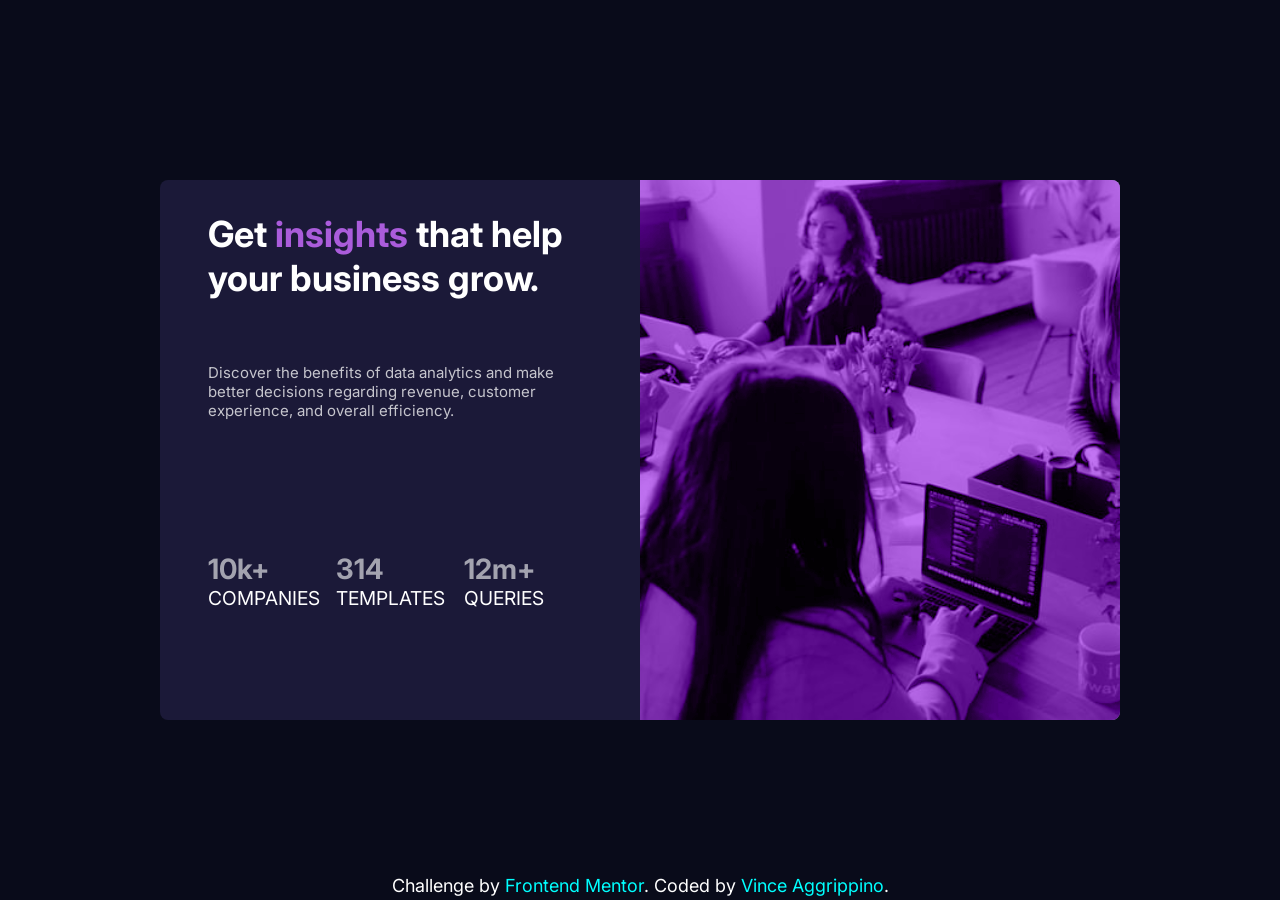
<file: index.html>
<!DOCTYPE html>
<html lang="en">

<head>
    <meta charset="UTF-8">
    <meta name="viewport" content="width=device-width, initial-scale=1.0">

    <link rel="icon" type="image/png" sizes="32x32" href="./images/favicon-32x32.png">
    <link rel="stylesheet" href="main.css">

    <!-- Google Fonts -->
    <link rel="preconnect" href="https://fonts.googleapis.com">
    <link rel="preconnect" href="https://fonts.gstatic.com" crossorigin>
    <link href="https://fonts.googleapis.com/css2?family=Inter:wght@400;700&display=swap" rel="stylesheet">
    <!-- /Google Fonts -->


    <title>Stats Preview Card | Frontend Mentor</title>
</head>

<body>
    <main class="main">
        <div class="main--details">
            <h1 class="main--details--heading">
                Get <em>insights</em> that help your business grow.
            </h1>
            <p class="main--details--description">
                Discover the benefits of data analytics and make better decisions regarding revenue, customer
                experience, and overall efficiency.
            </p>
            <div class="main--details--stat"><strong>10k+</strong> companies</div>
            <div class="main--details--stat"><strong>314</strong> templates</div>
            <div class="main--details--stat"><strong>12m+</strong> queries</div>
        </div>
        <div class="main--image">
            <img src="images/image-header-desktop.jpg" alt="People Computing">
        </div>
    </main>

    <footer>
        <div class="attribution">
            Challenge by <a href="https://www.frontendmentor.io?ref=challenge" target="_blank">Frontend Mentor</a>.
            Coded by <a href="https://www.aggrippino.com" target="_blank">Vince Aggrippino</a>.
        </div>
</footer>
</body>

</html>
</file>
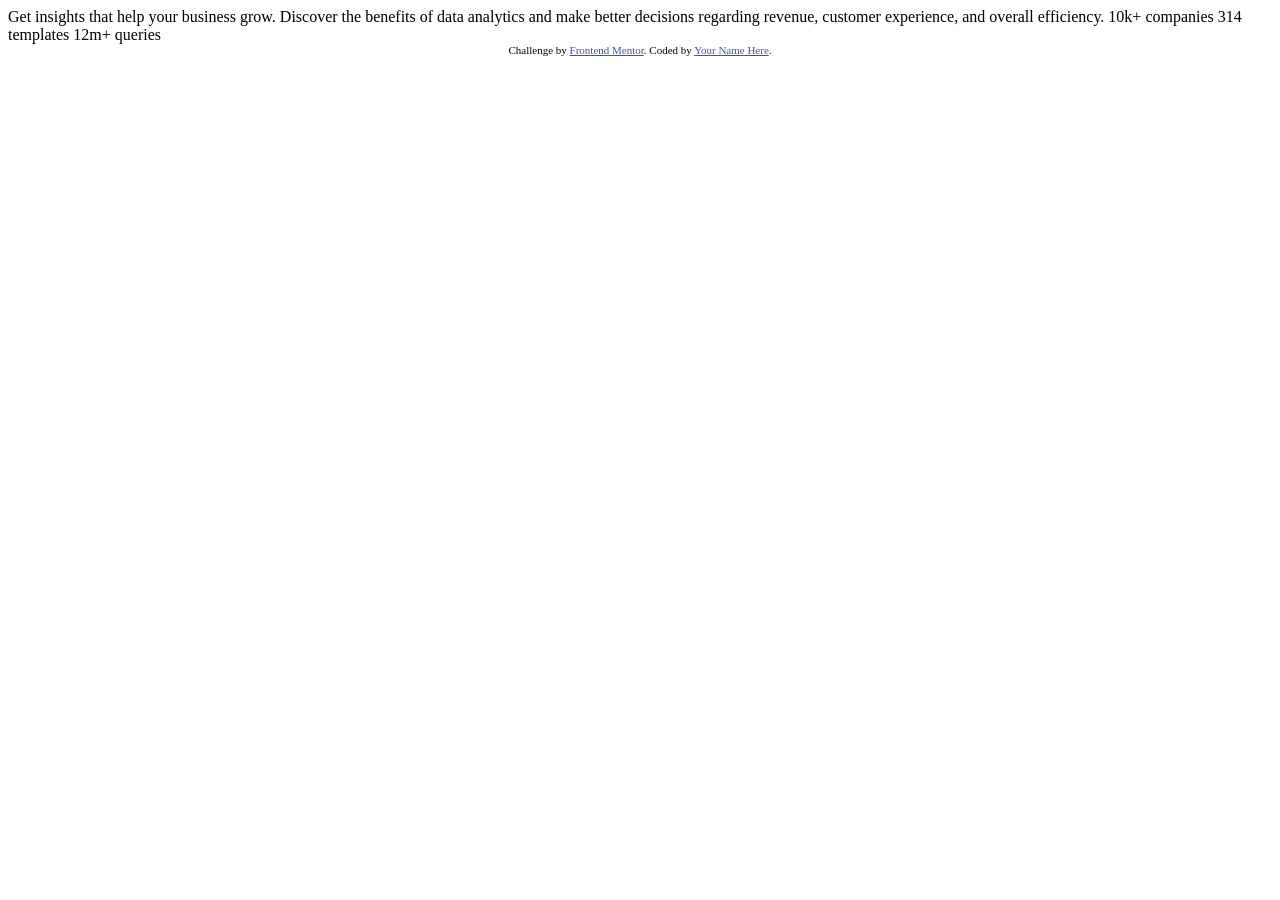
<file: StatsPreviewCard/stats-preview-card-component-main/index.html>
<!DOCTYPE html>
<html lang="en">
<head>
  <meta charset="UTF-8">
  <meta name="viewport" content="width=device-width, initial-scale=1.0"> <!-- displays site properly based on user's device -->

  <link rel="icon" type="image/png" sizes="32x32" href="./images/favicon-32x32.png">
  
  <title>Frontend Mentor | Stats preview card component</title>

  <!-- Feel free to remove these styles or customise in your own stylesheet 👍 -->
  <style>
    .attribution { font-size: 11px; text-align: center; }
    .attribution a { color: hsl(228, 45%, 44%); }
  </style>
</head>
<body>

  Get insights that help your business grow.

  Discover the benefits of data analytics and make better decisions regarding revenue, customer 
  experience, and overall efficiency.

  10k+ companies
  314 templates
  12m+ queries

  <div class="attribution">
    Challenge by <a href="https://www.frontendmentor.io?ref=challenge" target="_blank">Frontend Mentor</a>. 
    Coded by <a href="#">Your Name Here</a>.
  </div>
</body>
</html>
</file>
<file: main.css>
:root {
    --pagebg: hsl(233, 47%, 7%);
    --cardbg: hsl(244, 38%, 16%);
    --accent-color: hsl(277, 64%, 61%);
    --link-color: cyan;
}

body {
    background: var(--pagebg);
    color: white;
    font-family: 'Inter', sans-serif;
    font-weight: 400;
    font-size: 15px;
    display: flex;
    justify-content: center;
    align-items: center;
    margin: 0;
    height: 100vh;
    width: 100vw;
}

main {
    display: grid;
    width: 80vw;
    height: 60vh;
    max-width: 60rem;
    grid-template-rows: 1fr;
    grid-template-columns: 1fr 1fr;
    grid-template-areas: "details image";
    background-color: var(--cardbg);
    border-radius: 0.5rem;
    overflow: hidden;
}

.main--details {
    grid-area: details;
    padding: 2rem 3rem;
    display: grid;
    grid-template-columns: repeat(3, 1fr);
    grid-template-rows: 1fr 1.5fr 1fr;
}

.main--details--heading {
    grid-column-start: 1;
    grid-column-end: 4;
    grid-row-start: 1;
    grid-row-end: 2;
    margin: 0;
    font-family: 'Inter', sans-serif;
    font-weight: 700;
    font-size: min(max(22px, 2.9vw), 36px);
}

.main--details--heading em {
    color: var(--accent-color);
    font-style: normal;
}

.main--details--description {
    grid-column-start: 1;
    grid-column-end: 4;
    grid-row-start: 2;
    grid-row-end: 3;
    color: hsla(0, 0%, 100%, 0.75);
}

.main--details--stat {
    text-transform: uppercase;
    flex: 33.3%;
    display: flex;
    flex-wrap: wrap;
    flex-direction: column;
    font-size: min(max(15px, 1.5vw), 20px);
}

.main--details--stat strong {
    font-size: min(max(20px, 3vw), 28px);
    font-weight: bold;
    text-transform: none;
    color: hsla(0, 0%, 100%, 0.6);
}

.main--image {
    grid-area: image;
    position: relative;
    background: var(--accent-color);
}

.main--image img {
    width: 100%;
    height: 100%;
    object-fit: cover;
    object-position: top left;
}

.main--image img {
    mix-blend-mode: luminosity;
    filter: brightness(60%);
}

footer {
    position: absolute;
    bottom: 0;
    left: 0;
    width: 100vw;
    padding: 0.25em;
    box-sizing: border-box;
}

.attribution {
    white-space: nowrap;
    font-size: min(max(0.5rem, 3vw), 18px);
    text-align: center;
}

.attribution a {
    color: var(--link-color);
    text-decoration: none;
}


@media (max-width: 50rem) {
    main {
        width: 90vw;
        height: 90vh;
        grid-template-rows: 45% 55%;
        grid-template-columns: 1fr;
        grid-template-areas:
            "image"
            "details";
    }

    .main--details {
        padding: 1rem 2rem;
        text-align: center;
    }

    .main--details--heading {
        font-size: min(max(1rem, 7vw), 48px);
    }

    .main--details--stat {
        font-size: min(max(10px, 2.5vw), 20px);
    }

    .main--details--stat strong {
        font-size: min(max(20px, 4vw), 28px);
        font-weight: bold;
        text-transform: none;
    }
}
</file>
